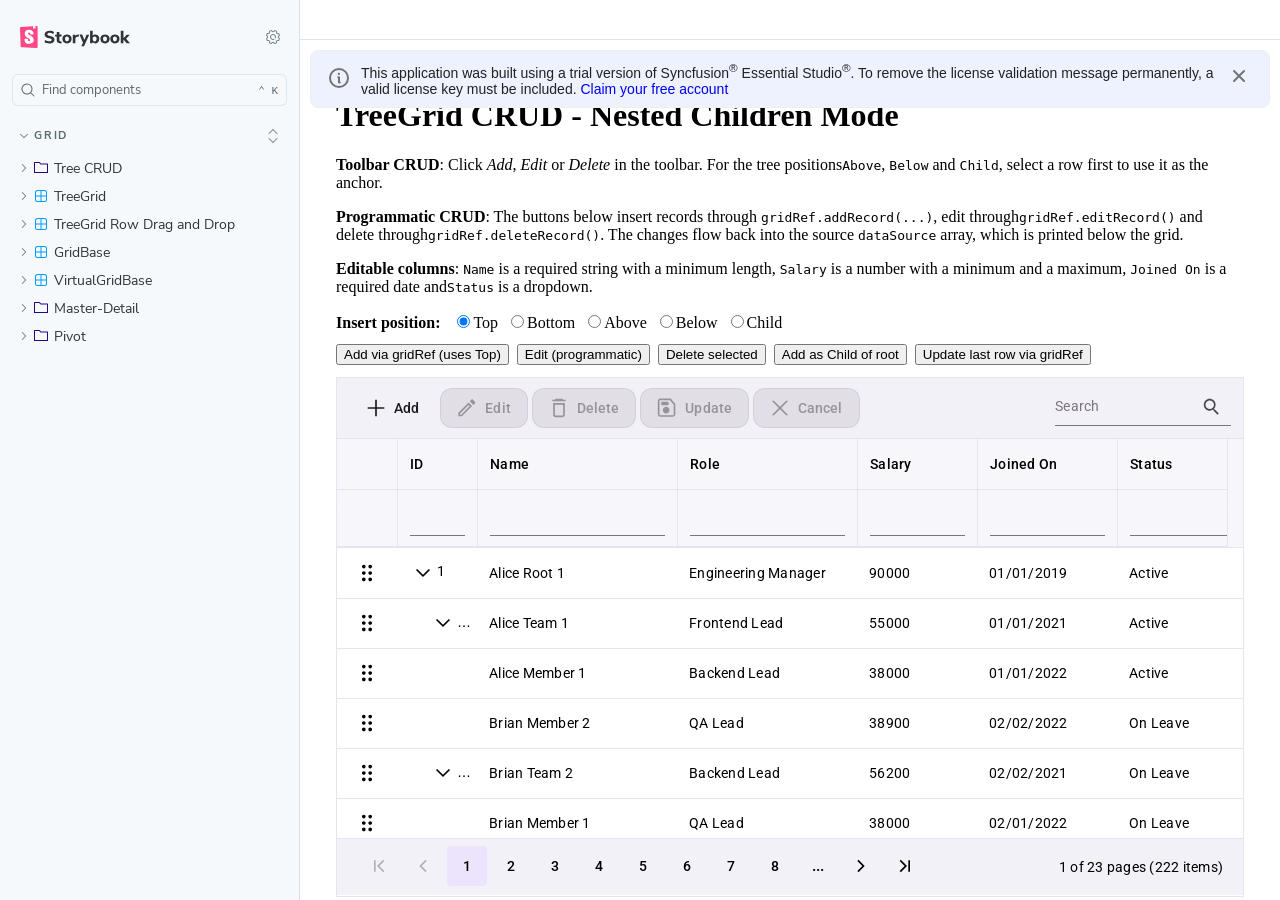
<file: index.html>
<!DOCTYPE html>
<html lang="en">
  <head>
    <meta charset="utf-8" />

    <title>@storybook/core - Storybook</title>
    <meta name="viewport" content="width=device-width, initial-scale=1, maximum-scale=1" />

    
    <link rel="icon" type="image/svg+xml" href="./favicon.svg" />
    
    <style>
      @font-face {
        font-family: 'Nunito Sans';
        font-style: normal;
        font-weight: 400;
        font-display: swap;
        src: url('./sb-common-assets/nunito-sans-regular.woff2') format('woff2');
      }

      @font-face {
        font-family: 'Nunito Sans';
        font-style: italic;
        font-weight: 400;
        font-display: swap;
        src: url('./sb-common-assets/nunito-sans-italic.woff2') format('woff2');
      }

      @font-face {
        font-family: 'Nunito Sans';
        font-style: normal;
        font-weight: 700;
        font-display: swap;
        src: url('./sb-common-assets/nunito-sans-bold.woff2') format('woff2');
      }

      @font-face {
        font-family: 'Nunito Sans';
        font-style: italic;
        font-weight: 700;
        font-display: swap;
        src: url('./sb-common-assets/nunito-sans-bold-italic.woff2') format('woff2');
      }
    </style>

    <link href="./sb-manager/runtime.js" rel="modulepreload" />

    
    <link href="./sb-addons/storybook-core-core-server-presets-0/common-manager-bundle.js" rel="modulepreload" />
    
    <link href="./sb-addons/onboarding-1/manager-bundle.js" rel="modulepreload" />
    
    <link href="./sb-addons/essentials-controls-2/manager-bundle.js" rel="modulepreload" />
    
    <link href="./sb-addons/essentials-actions-3/manager-bundle.js" rel="modulepreload" />
    
    <link href="./sb-addons/essentials-backgrounds-4/manager-bundle.js" rel="modulepreload" />
    
    <link href="./sb-addons/essentials-viewport-5/manager-bundle.js" rel="modulepreload" />
    
    <link href="./sb-addons/essentials-toolbars-6/manager-bundle.js" rel="modulepreload" />
    
    <link href="./sb-addons/essentials-measure-7/manager-bundle.js" rel="modulepreload" />
    
    <link href="./sb-addons/essentials-outline-8/manager-bundle.js" rel="modulepreload" />
    
    <link href="./sb-addons/interactions-9/manager-bundle.js" rel="modulepreload" />
       

    <style>
      #storybook-root[hidden] {
        display: none !important;
      }
    </style>

    
  </head>
  <body>
    <div id="root"></div>

    
    <script>
      
        
          window['FEATURES'] = {
  "argTypeTargetsV7": true,
  "legacyDecoratorFileOrder": false,
  "disallowImplicitActionsInRenderV8": true
};
        
      
        
          window['REFS'] = {};
        
      
        
          window['LOGLEVEL'] = "info";
        
      
        
          window['DOCS_OPTIONS'] = {
  "defaultName": "Docs",
  "autodocs": "tag"
};
        
      
        
          window['CONFIG_TYPE'] = "PRODUCTION";
        
      
        
      
        
      
        
          window['TAGS_OPTIONS'] = {
  "dev-only": {
    "excludeFromDocsStories": true
  },
  "docs-only": {
    "excludeFromSidebar": true
  },
  "test-only": {
    "excludeFromSidebar": true,
    "excludeFromDocsStories": true
  }
};
        
      
        
          window['STORYBOOK_RENDERER'] = "react";
        
      
        
          window['STORYBOOK_BUILDER'] = "@storybook/builder-vite";
        
      
        
          window['STORYBOOK_FRAMEWORK'] = "@storybook/react-vite";
        
      
    </script>
    

    <script type="module">
      import './sb-manager/globals-runtime.js';
      
      
        import './sb-addons/storybook-core-core-server-presets-0/common-manager-bundle.js';
      
        import './sb-addons/onboarding-1/manager-bundle.js';
      
        import './sb-addons/essentials-controls-2/manager-bundle.js';
      
        import './sb-addons/essentials-actions-3/manager-bundle.js';
      
        import './sb-addons/essentials-backgrounds-4/manager-bundle.js';
      
        import './sb-addons/essentials-viewport-5/manager-bundle.js';
      
        import './sb-addons/essentials-toolbars-6/manager-bundle.js';
      
        import './sb-addons/essentials-measure-7/manager-bundle.js';
      
        import './sb-addons/essentials-outline-8/manager-bundle.js';
      
        import './sb-addons/interactions-9/manager-bundle.js';
      
      
      import './sb-manager/runtime.js';
    </script>
  </body>
</html>
</file>
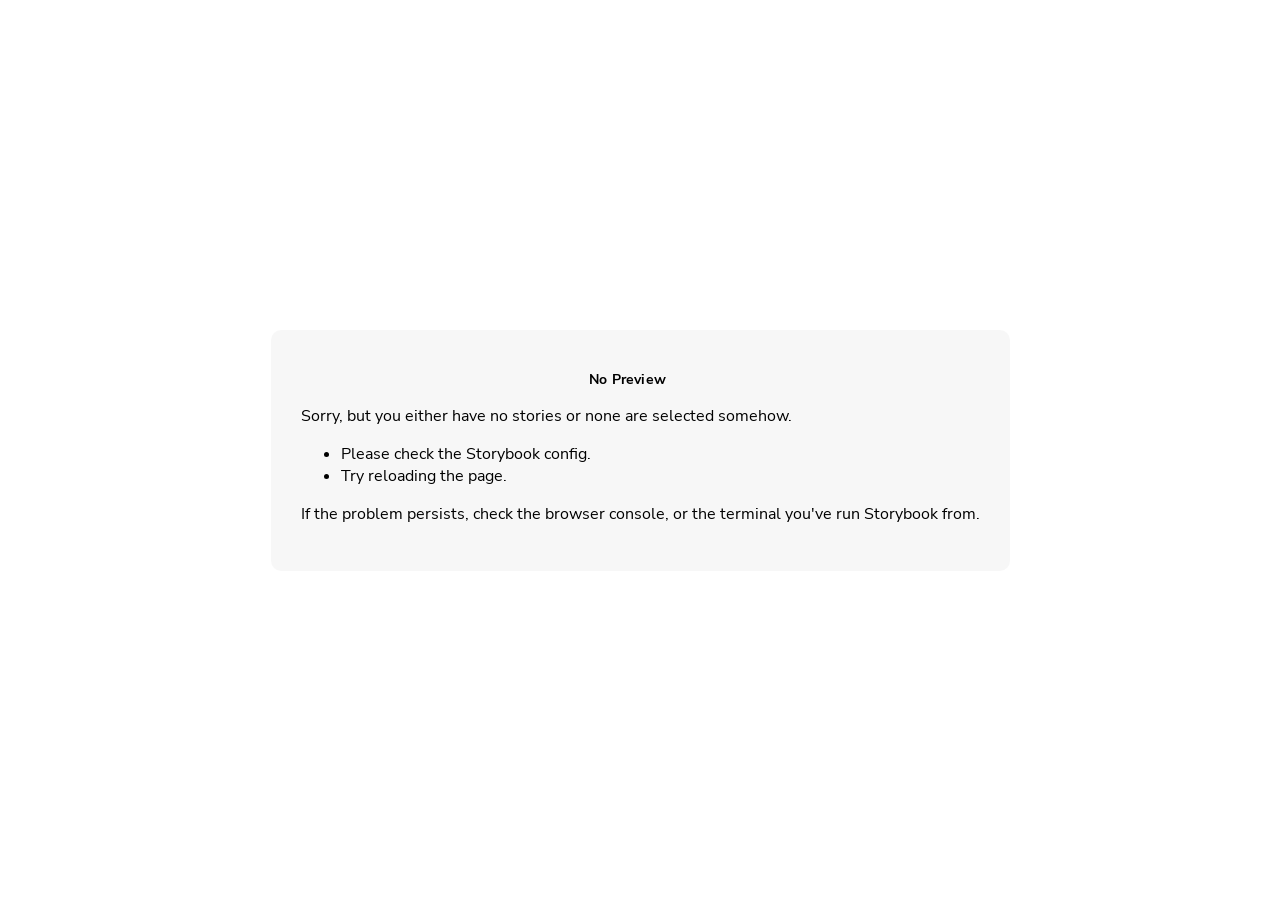
<file: iframe.html>
<!doctype html>
<!--suppress HtmlUnknownTarget -->
<html lang="en">
  <head>
    <meta charset="utf-8" />
    <title>Storybook</title>
    <meta name="viewport" content="width=device-width, initial-scale=1" />

    <style>
      @font-face {
        font-family: 'Nunito Sans';
        font-style: normal;
        font-weight: 400;
        font-display: swap;
        src: url('./sb-common-assets/nunito-sans-regular.woff2') format('woff2');
      }

      @font-face {
        font-family: 'Nunito Sans';
        font-style: italic;
        font-weight: 400;
        font-display: swap;
        src: url('./sb-common-assets/nunito-sans-italic.woff2') format('woff2');
      }

      @font-face {
        font-family: 'Nunito Sans';
        font-style: normal;
        font-weight: 700;
        font-display: swap;
        src: url('./sb-common-assets/nunito-sans-bold.woff2') format('woff2');
      }

      @font-face {
        font-family: 'Nunito Sans';
        font-style: italic;
        font-weight: 700;
        font-display: swap;
        src: url('./sb-common-assets/nunito-sans-bold-italic.woff2') format('woff2');
      }
    </style>

    <script>
      window.CONFIG_TYPE = 'PRODUCTION';
      window.LOGLEVEL = 'info';
      window.FRAMEWORK_OPTIONS = {};
      window.CHANNEL_OPTIONS = {};
      window.FEATURES = {"argTypeTargetsV7":true,"legacyDecoratorFileOrder":false,"disallowImplicitActionsInRenderV8":true};
      window.STORIES = [{"titlePrefix":"","directory":"./samples","files":"**/*.stories.@(js|jsx|mjs|ts|tsx)","importPathMatcher":"^\\.[\\\\/](?:samples(?:[\\\\/](?!\\.)(?:(?:(?!(?:^|[\\\\/])\\.).)*?)[\\\\/]|[\\\\/]|$)(?!\\.)(?=.)[^\\\\/]*?\\.stories\\.(js|jsx|mjs|ts|tsx))$"}];
      window.DOCS_OPTIONS = {"defaultName":"Docs","autodocs":"tag"};
      window.TAGS_OPTIONS = {"dev-only":{"excludeFromDocsStories":true},"docs-only":{"excludeFromSidebar":true},"test-only":{"excludeFromSidebar":true,"excludeFromDocsStories":true}};

      

      // We do this so that "module && module.hot" etc. in Storybook source code
      // doesn't fail (it will simply be disabled)
      window.module = undefined;
      window.global = window;
    </script>
    <base target="_parent" />

<style>
  /* While we aren't showing the main block yet, but still preparing, we want everything the user
     has rendered, which may or may not be in #storybook-root, to be display none */
  .sb-show-preparing-story:not(.sb-show-main) > :not(.sb-preparing-story) {
    display: none;
  }

  .sb-show-preparing-docs:not(.sb-show-main) > :not(.sb-preparing-docs) {
    display: none;
  }

  /* Hide our own blocks when we aren't supposed to be showing them */
  :not(.sb-show-preparing-story) > .sb-preparing-story,
  :not(.sb-show-preparing-docs) > .sb-preparing-docs,
  :not(.sb-show-nopreview) > .sb-nopreview,
  :not(.sb-show-errordisplay) > .sb-errordisplay {
    display: none;
  }

  .sb-show-main.sb-main-centered {
    margin: 0;
    display: flex;
    align-items: center;
    min-height: 100vh;
  }

  .sb-show-main.sb-main-centered #storybook-root {
    box-sizing: border-box;
    margin: auto;
    padding: 1rem;
    max-height: 100%;
    /* Hack for centering correctly in IE11 */
  }

  /* Vertical centering fix for IE11 */
  @media screen and (-ms-high-contrast: none), (-ms-high-contrast: active) {
    .sb-show-main.sb-main-centered:after {
      content: '';
      min-height: inherit;
      font-size: 0;
    }
  }

  .sb-show-main.sb-main-fullscreen {
    margin: 0;
    padding: 0;
    display: block;
  }

  .sb-show-main.sb-main-padded {
    margin: 0;
    padding: 1rem;
    display: block;
    box-sizing: border-box;
  }

  .sb-wrapper {
    position: fixed;
    top: 0;
    bottom: 0;
    left: 0;
    right: 0;
    box-sizing: border-box;

    padding: 40px;
    font-family:
      'Nunito Sans',
      -apple-system,
      '.SFNSText-Regular',
      'San Francisco',
      BlinkMacSystemFont,
      'Segoe UI',
      'Helvetica Neue',
      Helvetica,
      Arial,
      sans-serif;
    -webkit-font-smoothing: antialiased;
    overflow: auto;
  }

  @media (max-width: 700px) {
    .sb-wrapper {
      padding: 20px;
    }
  }

  @media (max-width: 500px) {
    .sb-wrapper {
      padding: 10px;
    }
  }

  .sb-heading {
    font-size: 14px;
    font-weight: 600;
    letter-spacing: 0.2px;
    margin: 10px 0;
    padding-right: 25px;
  }

  .sb-nopreview {
    display: flex;
    align-content: center;
    justify-content: center;
    box-sizing: border-box;
  }

  .sb-nopreview_main {
    margin: auto;
    padding: 30px;
    border-radius: 10px;
    background: rgba(0, 0, 0, 0.03);
  }

  .sb-nopreview_heading {
    text-align: center;
  }

  .sb-errordisplay {
    background: #f6f9fc;
    color: black;
    z-index: 999999;
    width: 100vw;
    min-height: 100vh;
    box-sizing: border-box;

    & ol {
      padding-left: 18px;
      margin: 0;
    }

    & h1 {
      font-family: Nunito Sans;
      font-size: 22px;
      font-weight: 400;
      line-height: 30px;
      font-weight: normal;
      margin: 0;

      &::before {
        content: '';
        display: inline-block;
        width: 12px;
        height: 12px;
        background: #ff4400;
        border-radius: 50%;
        margin-right: 8px;
      }
    }

    & p,
    & ol {
      font-family: Nunito Sans;
      font-size: 14px;
      font-weight: 400;
      line-height: 19px;
      margin: 0;
    }

    & li + li {
      margin: 0;
      padding: 0;
      padding-top: 12px;
    }

    & a {
      color: currentColor;
    }
  }

  .sb-errordisplay_main {
    margin: auto;
    padding: 24px;
    display: flex;
    box-sizing: border-box;

    flex-direction: column;
    min-height: 100%;
    width: 100%;
    border-radius: 6px;
    background: white;
    border: 1px solid #ff0000;
    box-shadow: 0 0 64px rgba(0, 0, 0, 0.1);
    gap: 24px;
  }

  .sb-errordisplay_code {
    padding: 10px;
    flex: 1;
    background: #242424;
    color: #c6c6c6;
    box-sizing: border-box;

    font-size: 14px;
    font-weight: 400;
    line-height: 19px;
    border-radius: 4px;

    font-family: 'Operator Mono', 'Fira Code Retina', 'Fira Code', 'FiraCode-Retina', 'Andale Mono',
      'Lucida Console', Consolas, Monaco, monospace;
    margin: 0;
    overflow: auto;
  }

  .sb-errordisplay pre {
    white-space: pre-wrap;
    white-space: revert;
  }

  @-webkit-keyframes sb-rotate360 {
    from {
      transform: rotate(0deg);
    }

    to {
      transform: rotate(360deg);
    }
  }

  @keyframes sb-rotate360 {
    from {
      transform: rotate(0deg);
    }

    to {
      transform: rotate(360deg);
    }
  }

  @-webkit-keyframes sb-glow {
    0%,
    100% {
      opacity: 1;
    }

    50% {
      opacity: 0.4;
    }
  }

  @keyframes sb-glow {
    0%,
    100% {
      opacity: 1;
    }

    50% {
      opacity: 0.4;
    }
  }

  /* We display the preparing loaders *over* the rendering story */
  .sb-preparing-story,
  .sb-preparing-docs {
    background-color: white;
    /* Maximum possible z-index. It would be better to use stacking contexts to ensure it's always
    on top, but this isn't possible as it would require making CSS changes that could affect user code */
    z-index: 2147483647;
  }

  .sb-loader {
    -webkit-animation: sb-rotate360 0.7s linear infinite;
    animation: sb-rotate360 0.7s linear infinite;
    border-color: rgba(97, 97, 97, 0.29);
    border-radius: 50%;
    border-style: solid;
    border-top-color: #646464;
    border-width: 2px;
    display: inline-block;
    height: 32px;
    left: 50%;
    margin-left: -16px;
    margin-top: -16px;
    mix-blend-mode: difference;
    overflow: hidden;
    position: absolute;
    top: 50%;
    transition: all 200ms ease-out;
    vertical-align: top;
    width: 32px;
    z-index: 4;
  }

  .sb-previewBlock {
    background: #fff;
    border: 1px solid rgba(0, 0, 0, 0.1);
    border-radius: 4px;
    box-shadow: rgba(0, 0, 0, 0.1) 0 1px 3px 0;
    margin: 25px auto 40px;
    max-width: 600px;
  }

  .sb-previewBlock_header {
    align-items: center;
    box-shadow: rgba(0, 0, 0, 0.1) 0 -1px 0 0 inset;
    display: flex;
    gap: 14px;
    height: 40px;
    padding: 0 12px;
  }

  .sb-previewBlock_icon {
    -webkit-animation: sb-glow 1.5s ease-in-out infinite;
    animation: sb-glow 1.5s ease-in-out infinite;
    background: #e6e6e6;
    height: 14px;
    width: 14px;
  }

  .sb-previewBlock_icon:last-child {
    margin-left: auto;
  }

  .sb-previewBlock_body {
    -webkit-animation: sb-glow 1.5s ease-in-out infinite;
    animation: sb-glow 1.5s ease-in-out infinite;
    height: 182px;
    position: relative;
  }

  .sb-argstableBlock {
    border-collapse: collapse;
    border-spacing: 0;
    font-size: 13px;
    line-height: 20px;
    margin: 25px auto 40px;
    max-width: 600px;
    text-align: left;
    width: 100%;
  }

  .sb-argstableBlock th:first-of-type,
  .sb-argstableBlock td:first-of-type {
    padding-left: 20px;
  }

  .sb-argstableBlock th:nth-of-type(2),
  .sb-argstableBlock td:nth-of-type(2) {
    width: 35%;
  }

  .sb-argstableBlock th:nth-of-type(3),
  .sb-argstableBlock td:nth-of-type(3) {
    width: 15%;
  }

  .sb-argstableBlock th:last-of-type,
  .sb-argstableBlock td:last-of-type {
    width: 25%;
    padding-right: 20px;
  }

  .sb-argstableBlock th span,
  .sb-argstableBlock td span {
    -webkit-animation: sb-glow 1.5s ease-in-out infinite;
    animation: sb-glow 1.5s ease-in-out infinite;
    background-color: rgba(0, 0, 0, 0.1);
    border-radius: 0;
    box-shadow: none;
    color: transparent;
  }

  .sb-argstableBlock th {
    padding: 10px 15px;
  }

  .sb-argstableBlock-body {
    border-radius: 4px;
    box-shadow:
      rgba(0, 0, 0, 0.1) 0 1px 3px 1px,
      rgba(0, 0, 0, 0.065) 0 0 0 1px;
  }

  .sb-argstableBlock-body tr {
    background: transparent;
    overflow: hidden;
  }

  .sb-argstableBlock-body tr:not(:first-child) {
    border-top: 1px solid #e6e6e6;
  }

  .sb-argstableBlock-body tr:first-child td:first-child {
    border-top-left-radius: 4px;
  }

  .sb-argstableBlock-body tr:first-child td:last-child {
    border-top-right-radius: 4px;
  }

  .sb-argstableBlock-body tr:last-child td:first-child {
    border-bottom-left-radius: 4px;
  }

  .sb-argstableBlock-body tr:last-child td:last-child {
    border-bottom-right-radius: 4px;
  }

  .sb-argstableBlock-body td {
    background: #fff;
    padding-bottom: 10px;
    padding-top: 10px;
    vertical-align: top;
  }

  .sb-argstableBlock-body td:not(:first-of-type) {
    padding-left: 15px;
    padding-right: 15px;
  }

  .sb-argstableBlock-body button {
    -webkit-animation: sb-glow 1.5s ease-in-out infinite;
    animation: sb-glow 1.5s ease-in-out infinite;
    background-color: rgba(0, 0, 0, 0.1);
    border: 0;
    border-radius: 0;
    box-shadow: none;
    color: transparent;
    display: inline;
    font-size: 12px;
    line-height: 1;
    padding: 10px 16px;
  }

  .sb-argstableBlock-summary {
    margin-top: 4px;
  }

  .sb-argstableBlock-code {
    margin-right: 4px;
    margin-bottom: 4px;
    padding: 2px 5px;
  }
</style>

<script>
  /* globals window */
  /* eslint-disable no-underscore-dangle */
  try {
    if (window.top !== window) {
      window.__REACT_DEVTOOLS_GLOBAL_HOOK__ = window.top.__REACT_DEVTOOLS_GLOBAL_HOOK__;
      window.__VUE_DEVTOOLS_GLOBAL_HOOK__ = window.top.__VUE_DEVTOOLS_GLOBAL_HOOK__;
      window.top.__VUE_DEVTOOLS_CONTEXT__ = window.document;
    }
  } catch (e) {
    // eslint-disable-next-line no-console
    console.warn('unable to connect to top frame for connecting dev tools');
  }
</script>
<!-- Inject external CSS or scripts into Storybook samples here -->
<script src="https://cdn.syncfusion.com/ej2/syncfusion-helper.js" type ="text/javascript"></script>

    <script type="module" crossorigin src="./assets/iframe-CIg2I0Z_.js"></script>
  </head>

  <body>
    <div class="sb-preparing-story sb-wrapper">
  <div class="sb-loader"></div>
</div>

<div class="sb-preparing-docs sb-wrapper">
  <div class="sb-previewBlock">
    <div class="sb-previewBlock_header">
      <div class="sb-previewBlock_icon"></div>
      <div class="sb-previewBlock_icon"></div>
      <div class="sb-previewBlock_icon"></div>
      <div class="sb-previewBlock_icon"></div>
    </div>
    <div class="sb-previewBlock_body">
      <div class="sb-loader"></div>
    </div>
  </div>
  <table aria-hidden="true" class="sb-argstableBlock">
    <thead class="sb-argstableBlock-head">
      <tr>
        <th><span>Name</span></th>
        <th><span>Description</span></th>
        <th><span>Default</span></th>
        <th><span>Control </span></th>
      </tr>
    </thead>
    <tbody class="sb-argstableBlock-body">
      <tr>
        <td><span>propertyName</span><span title="Required">*</span></td>
        <td>
          <div><span>This is a short description</span></div>
          <div class="sb-argstableBlock-summary">
            <div><span class="sb-argstableBlock-code">summary</span></div>
          </div>
        </td>
        <td>
          <div><span class="sb-argstableBlock-code">defaultValue</span></div>
        </td>
        <td><button>Set string</button></td>
      </tr>
      <tr>
        <td><span>propertyName</span><span>*</span></td>
        <td>
          <div><span>This is a short description</span></div>
          <div class="sb-argstableBlock-summary">
            <div><span class="sb-argstableBlock-code">summary</span></div>
          </div>
        </td>
        <td>
          <div><span class="sb-argstableBlock-code">defaultValue</span></div>
        </td>
        <td><button>Set string</button></td>
      </tr>
      <tr>
        <td><span>propertyName</span><span>*</span></td>
        <td>
          <div><span>This is a short description</span></div>
          <div class="sb-argstableBlock-summary">
            <div><span class="sb-argstableBlock-code">summary</span></div>
          </div>
        </td>
        <td>
          <div><span class="sb-argstableBlock-code">defaultValue</span></div>
        </td>
        <td><button>Set string</button></td>
      </tr>
    </tbody>
  </table>
</div>

<div class="sb-nopreview sb-wrapper">
  <div class="sb-nopreview_main">
    <h1 class="sb-nopreview_heading sb-heading">No Preview</h1>
    <p>Sorry, but you either have no stories or none are selected somehow.</p>
    <ul>
      <li>Please check the Storybook config.</li>
      <li>Try reloading the page.</li>
    </ul>
    <p>
      If the problem persists, check the browser console, or the terminal you've run Storybook from.
    </p>
  </div>
</div>

<div class="sb-errordisplay sb-wrapper">
  <div class="sb-errordisplay_main">
    <h1 id="error-message"></h1>
    <p>
      The component failed to render properly, likely due to a configuration issue in Storybook.
      Here are some common causes and how you can address them:
    </p>
    <ol>
      <li>
        <strong>Missing Context/Providers</strong>: You can use decorators to supply specific
        contexts or providers, which are sometimes necessary for components to render correctly. For
        detailed instructions on using decorators, please visit the
        <a href="https://storybook.js.org/docs/writing-stories/decorators"
          >Decorators documentation</a
        >.
      </li>
      <li>
        <strong>Misconfigured Webpack or Vite</strong>: Verify that Storybook picks up all necessary
        settings for loaders, plugins, and other relevant parameters. You can find step-by-step
        guides for configuring
        <a href="https://storybook.js.org/docs/builders/webpack">Webpack</a> or
        <a href="https://storybook.js.org/docs/builders/vite">Vite</a>
        with Storybook.
      </li>
      <li>
        <strong>Missing Environment Variables</strong>: Your Storybook may require specific
        environment variables to function as intended. You can set up custom environment variables
        as outlined in the
        <a href="https://storybook.js.org/docs/configure/environment-variables"
          >Environment Variables documentation</a
        >.
      </li>
    </ol>
    <pre class="sb-errordisplay_code"><code id="error-stack"></code></pre>
  </div>
</div>

    <div id="storybook-root"></div>
    <div id="storybook-docs"></div>
  </body>
</html>
</file>
